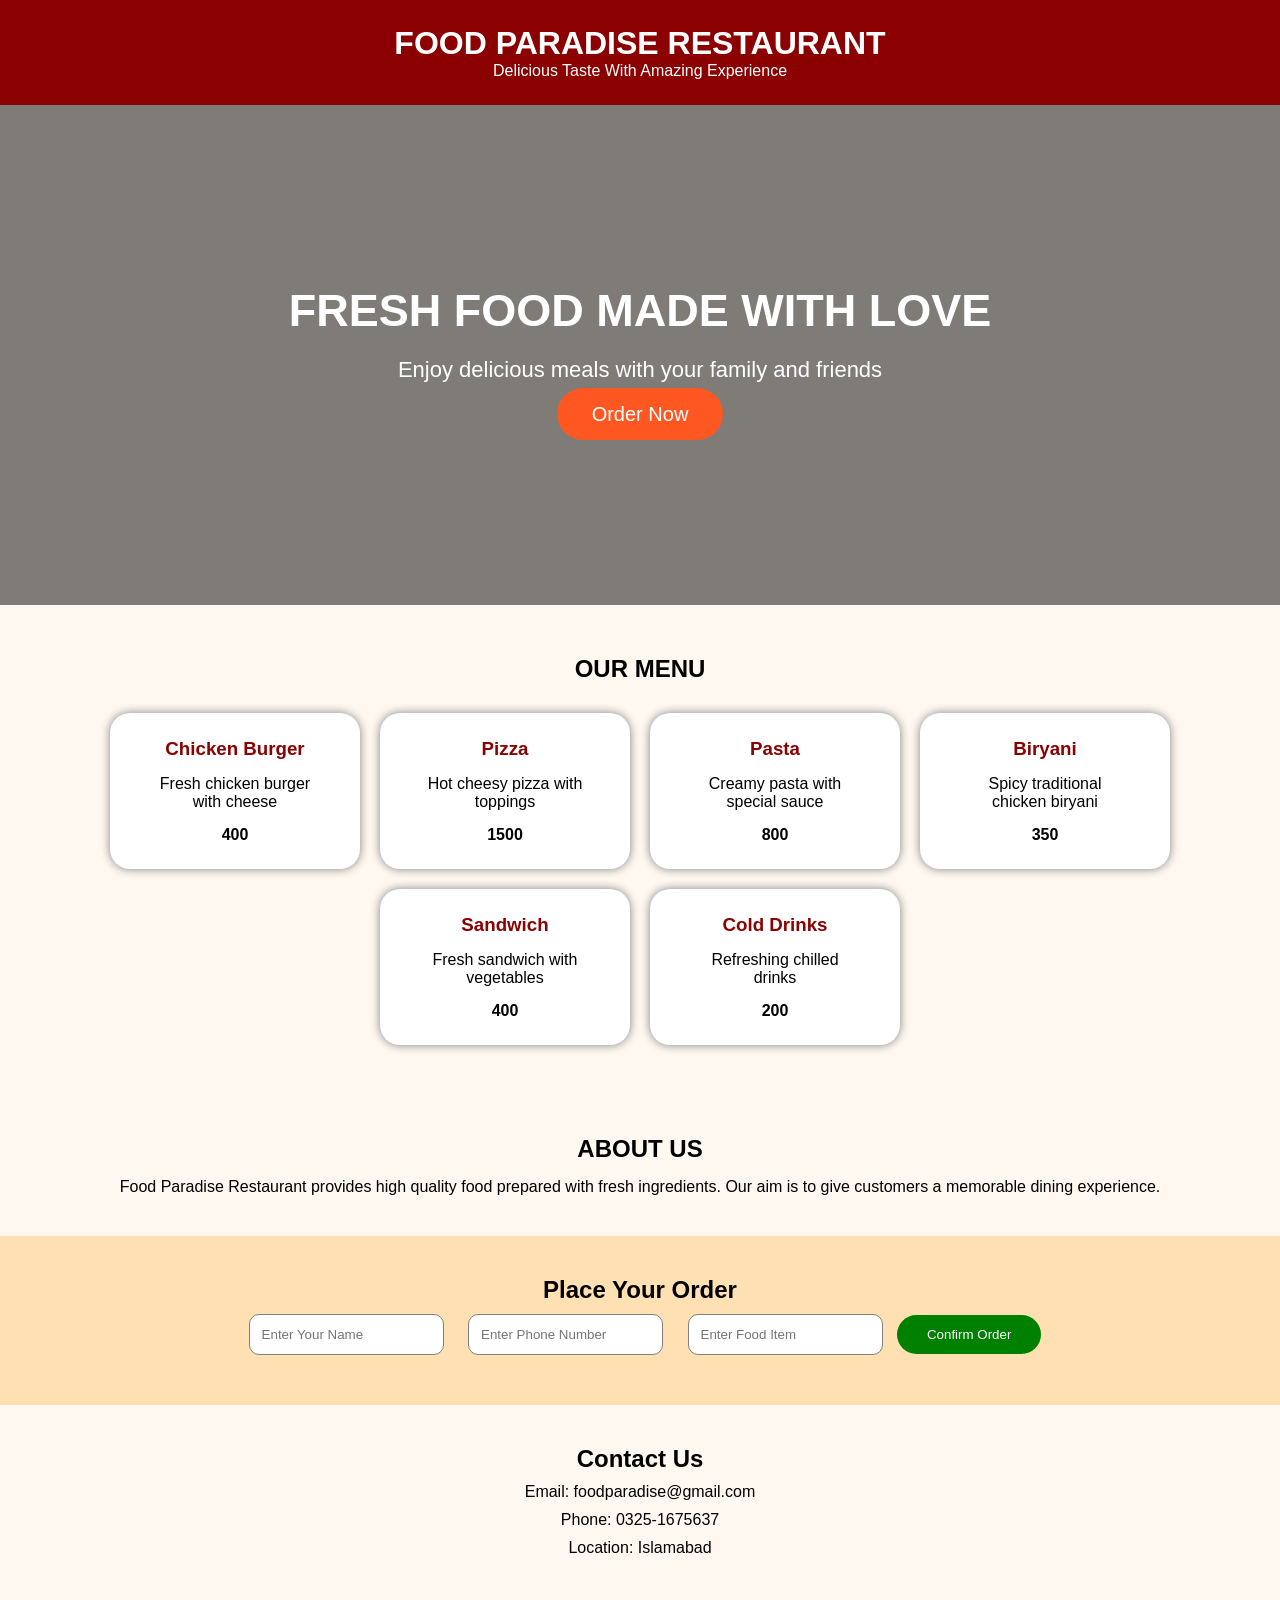
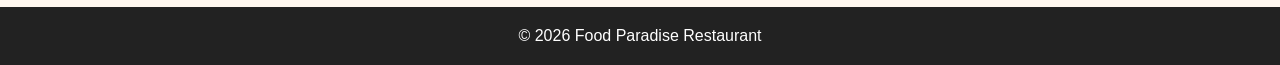
<file: index.html>
<!DOCTYPE html>
<html>
<head>
    <title>Food Paradise Restaurant</title>
    <link rel="stylesheet" href="../CSS/style.css"> 
</head>

<body>

<header>
    <h1>Food Paradise Restaurant</h1>
    <p>Delicious Taste With Amazing Experience</p>
</header>


<!-- Hero Section -->
<section class="hero">

    <div class="hero-content">
        <h2>Fresh Food Made With Love</h2>
        <p>Enjoy delicious meals with your family and friends</p>

        <a href="#order" class="btn">Order Now</a>
    </div>

</section>



<!-- Menu Section -->
<section class="menu">

<h2>Our Menu</h2>

<div class="menu-container">

<div class="card">
<h3>Chicken Burger</h3>
<p>Fresh chicken burger with cheese</p>
<h4>400</h4>
</div>


<div class="card">
<h3>Pizza</h3>
<p>Hot cheesy pizza with toppings</p>
<h4>1500</h4>
</div>


<div class="card">
<h3>Pasta</h3>
<p>Creamy pasta with special sauce</p>
<h4>800</h4>
</div>


<div class="card">
<h3>Biryani</h3>
<p>Spicy traditional chicken biryani</p>
<h4>350</h4>
</div>


<div class="card">
<h3>Sandwich</h3>
<p>Fresh sandwich with vegetables</p>
<h4>400</h4>
</div>


<div class="card">
<h3>Cold Drinks</h3>
<p>Refreshing chilled drinks</p>
<h4>200</h4>
</div>


</div>

</section>



<!-- About Section -->
<section class="about">

<h2>About Us</h2>

<p>
Food Paradise Restaurant provides high quality food
prepared with fresh ingredients. Our aim is to give
customers a memorable dining experience.
</p>

</section>




<!-- Order Section -->
<section id="order" class="order">

<h2>Place Your Order</h2>

<input type="text" placeholder="Enter Your Name">

<input type="text" placeholder="Enter Phone Number">

<input type="text" placeholder="Enter Food Item">

<button>Confirm Order</button>

</section>




<!-- Contact Section -->
<section class="contact">

<h2>Contact Us</h2>

<p>Email: foodparadise@gmail.com</p>
<p>Phone: 0325-1675637</p>
<p>Location: Islamabad</p>

</section>



<footer>
<p>© 2026 Food Paradise Restaurant</p>
</footer>


</body>
</html>
</file>
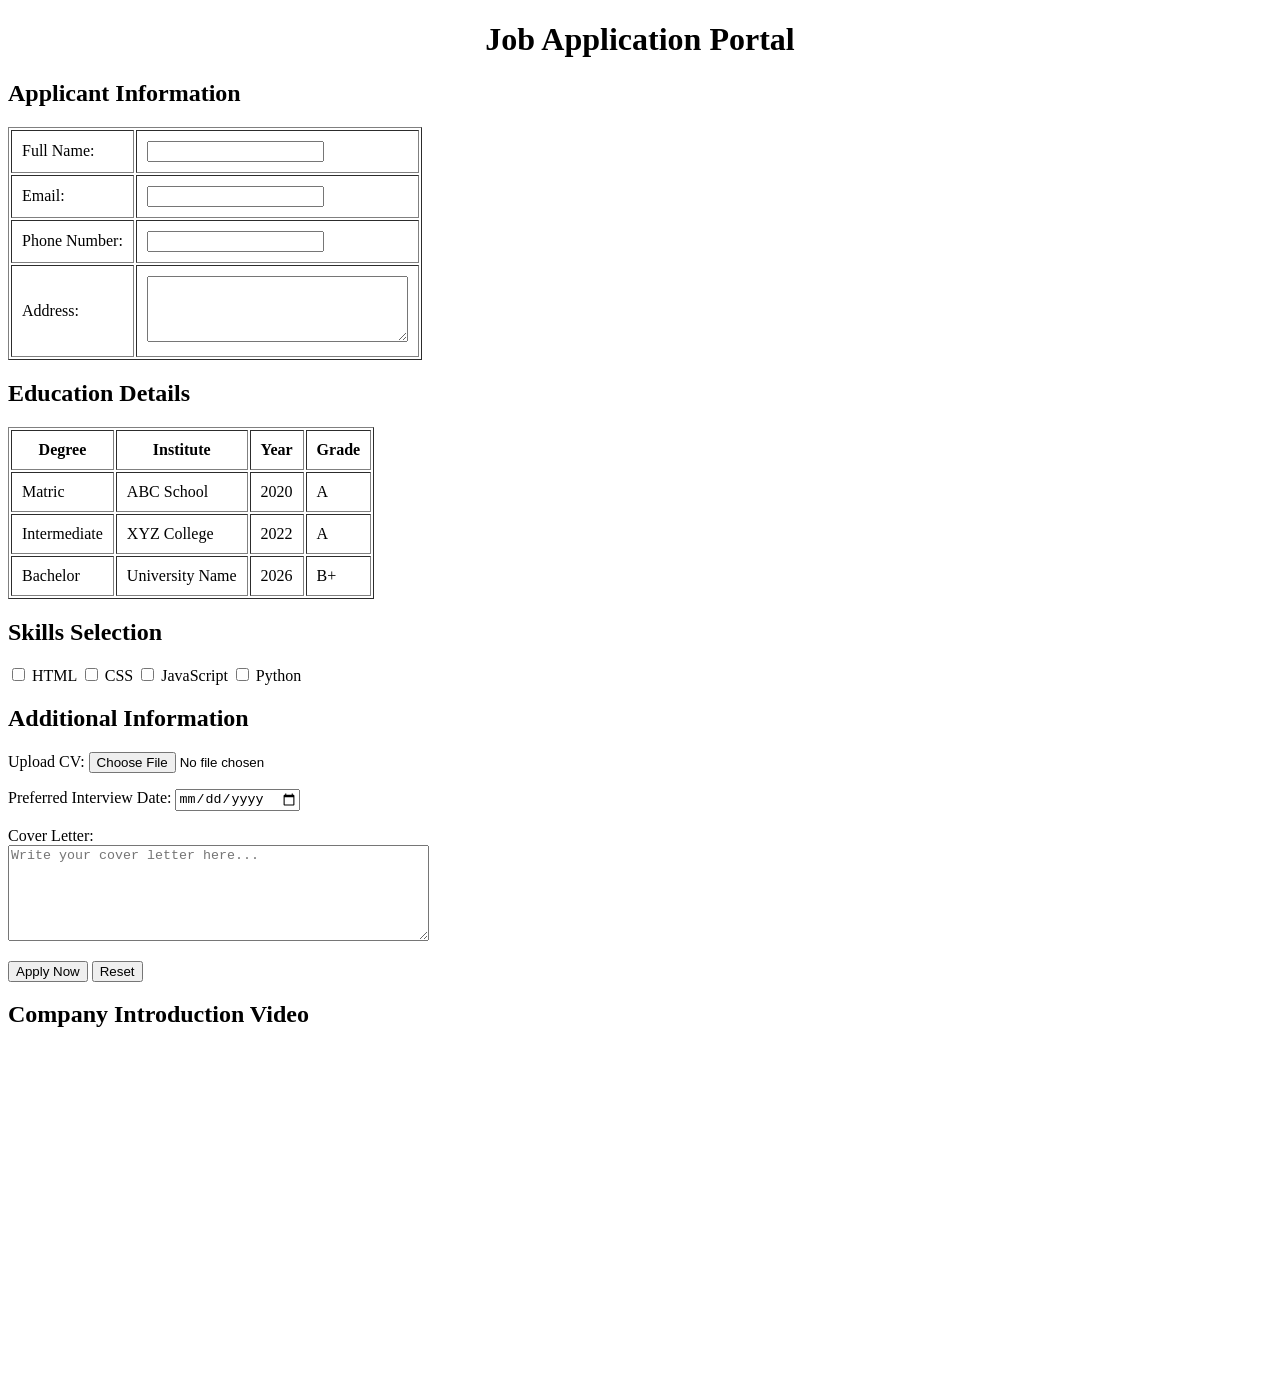
<file: html/Job Application Portal.html>
<!DOCTYPE html>
<html lang="en">
<head>
    <meta charset="UTF-8">
    <meta name="viewport" content="width=device-width, initial-scale=1.0">
    <title>Job Application Portal</title>
</head>

<body>

    <h1 align="center">Job Application Portal</h1>

    <form>

        <h2>Applicant Information</h2>

        <table border="1" cellpadding="10">

            <tr>
                <td><label for="name">Full Name:</label></td>
                <td><input type="text" id="name" name="name"></td>
            </tr>

            <tr>
                <td><label for="email">Email:</label></td>
                <td><input type="email" id="email" name="email"></td>
            </tr>

            <tr>
                <td><label for="phone">Phone Number:</label></td>
                <td><input type="tel" id="phone" name="phone"></td>
            </tr>

            <tr>
                <td><label for="address">Address:</label></td>
                <td>
                    <textarea id="address" rows="4" cols="30"></textarea>
                </td>
            </tr>

        </table>


        <h2>Education Details</h2>

        <table border="1" cellpadding="10">

            <tr>
                <th>Degree</th>
                <th>Institute</th>
                <th>Year</th>
                <th>Grade</th>
            </tr>

            <tr>
                <td>Matric</td>
                <td>ABC School</td>
                <td>2020</td>
                <td>A</td>
            </tr>

            <tr>
                <td>Intermediate</td>
                <td>XYZ College</td>
                <td>2022</td>
                <td>A</td>
            </tr>

            <tr>
                <td>Bachelor</td>
                <td>University Name</td>
                <td>2026</td>
                <td>B+</td>
            </tr>

        </table>


        <h2>Skills Selection</h2>

        <input type="checkbox" id="html" name="skills">
        <label for="html">HTML</label>

        <input type="checkbox" id="css" name="skills">
        <label for="css">CSS</label>

        <input type="checkbox" id="js" name="skills">
        <label for="js">JavaScript</label>

        <input type="checkbox" id="python" name="skills">
        <label for="python">Python</label>


        <h2>Additional Information</h2>

        <p>
            <label for="cv">Upload CV:</label>
            <input type="file" id="cv" name="cv">
        </p>

        <p>
            <label for="date">Preferred Interview Date:</label>
            <input type="date" id="date" name="date">
        </p>


        <p>
            <label for="cover">Cover Letter:</label><br>
            <textarea id="cover" rows="6" cols="50"
            placeholder="Write your cover letter here..."></textarea>
        </p>


        <input type="submit" value="Apply Now">
        <input type="reset" value="Reset">


    </form>


    <h2>Company Introduction Video</h2>

    <iframe width="560" height="315"
    src="https://www.youtube.com/embed/dQw4w9WgXcQ"
    title="Company Introduction Video"
    frameborder="0"
    allowfullscreen>
    </iframe>


</body>
</html>
</file>
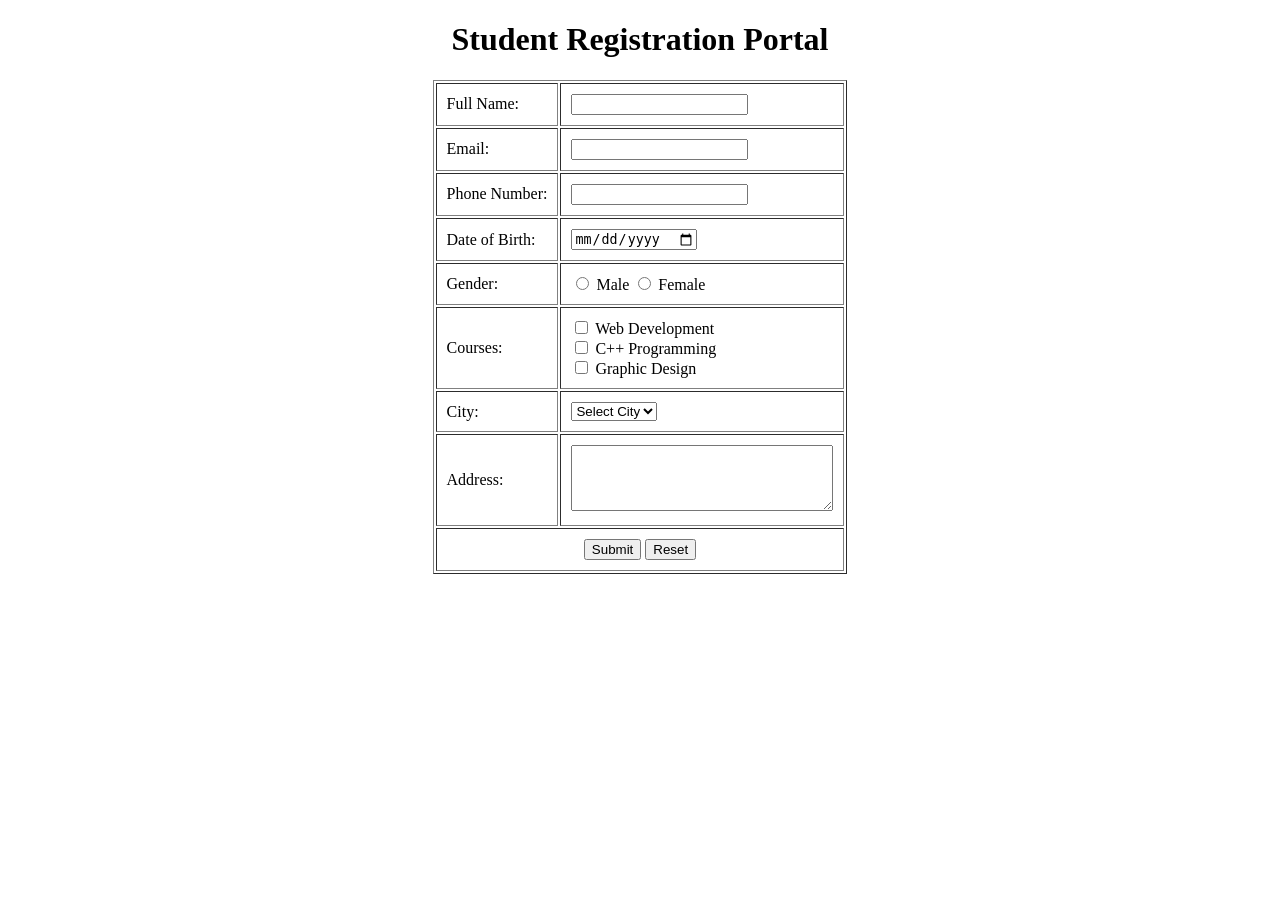
<file: html/Student Registration Portal.html>
<!DOCTYPE html>
<html lang="en">
<head>
    <meta charset="UTF-8">
    <meta name="viewport" content="width=device-width, initial-scale=1.0">
    <title>Student Registration Portal</title>
</head>

<body>

    <h1 align="center">Student Registration Portal</h1>

    <form>

        <table border="1" align="center" cellpadding="10">

            <tr>
                <td><label for="name">Full Name:</label></td>
                <td>
                    <input type="text" id="name" name="name" required>
                </td>
            </tr>

            <tr>
                <td><label for="email">Email:</label></td>
                <td>
                    <input type="email" id="email" name="email" required>
                </td>
            </tr>

            <tr>
                <td><label for="phone">Phone Number:</label></td>
                <td>
                    <input type="tel" id="phone" name="phone">
                </td>
            </tr>

            <tr>
                <td><label for="dob">Date of Birth:</label></td>
                <td>
                    <input type="date" id="dob" name="dob">
                </td>
            </tr>

            <tr>
                <td>Gender:</td>
                <td>
                    <input type="radio" id="male" name="gender" value="Male">
                    <label for="male">Male</label>

                    <input type="radio" id="female" name="gender" value="Female">
                    <label for="female">Female</label>
                </td>
            </tr>

            <tr>
                <td>Courses:</td>
                <td>
                    <input type="checkbox" id="web" name="course" value="Web Development">
                    <label for="web">Web Development</label><br>

                    <input type="checkbox" id="python" name="course" value="Python">
                    <label for="C++">C++ Programming</label><br>

                    <input type="checkbox" id="graphic" name="course" value="Graphic Design">
                    <label for="graphic">Graphic Design</label>
                </td>
            </tr>

            <tr>
                <td><label for="city">City:</label></td>
                <td>
                    <select id="city" name="city">
                        <option value="">Select City</option>
                        <option value="Islamabad">Islamabad</option>
                        <option value="Lahore">Lahore</option>
                        <option value="Karachi">Karachi</option>
                        <option value="Peshawar">Peshawar</option>
                    </select>
                </td>
            </tr>

            <tr>
                <td><label for="address">Address:</label></td>
                <td>
                    <textarea id="address" name="address" rows="4" cols="30"></textarea>
                </td>
            </tr>

            <tr>
                <td colspan="2" align="center">
                    <input type="submit" value="Submit">
                    <input type="reset" value="Reset">
                </td>
            </tr>

        </table>

    </form>

</body>
</html>
</file>
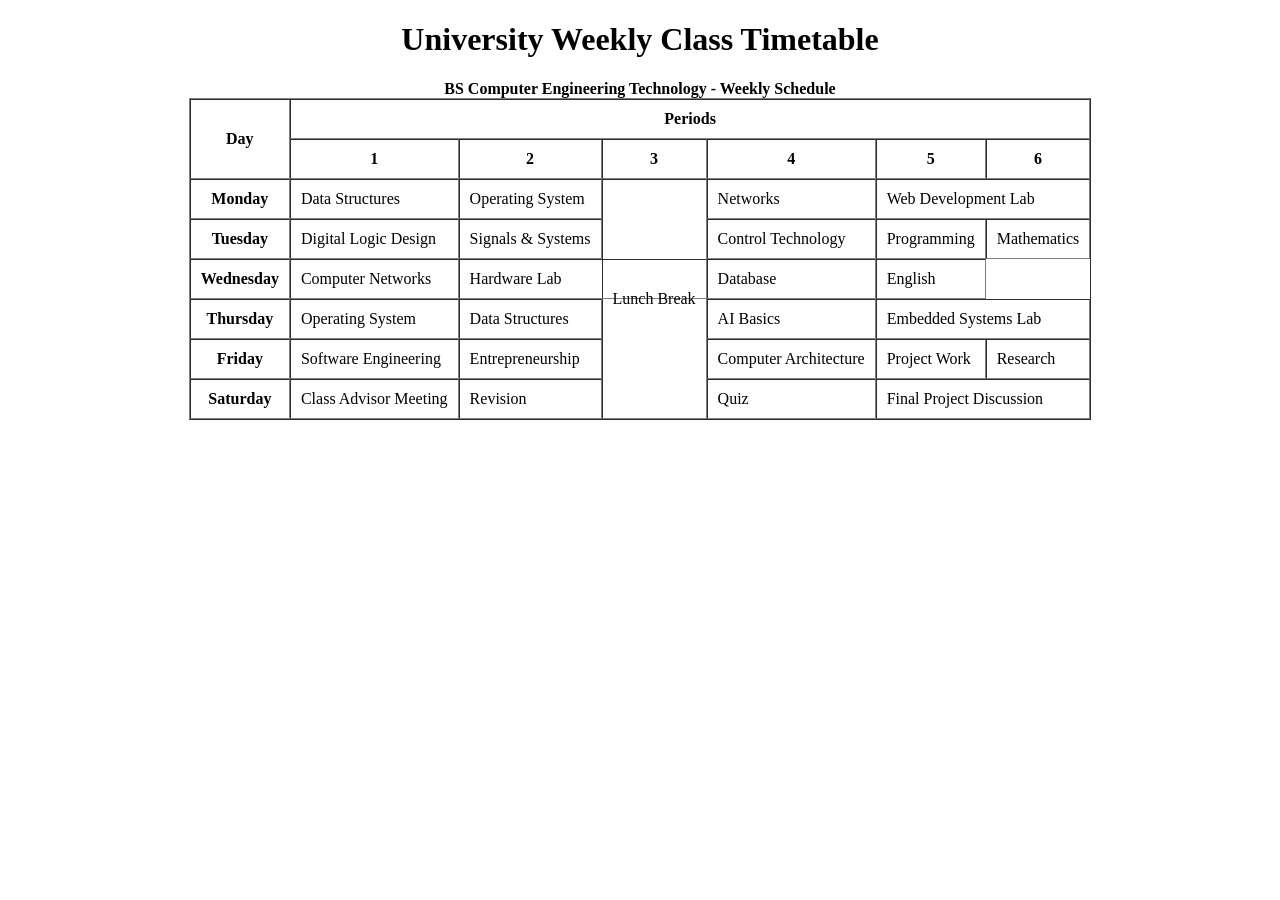
<file: html/University Timetable.html>
<!DOCTYPE html>
<html lang="en">
<head>
    <meta charset="UTF-8">
    <meta name="viewport" content="width=device-width, initial-scale=1.0">
    <title>University Timetable</title>
</head>

<body>

    <h1 align="center">University Weekly Class Timetable</h1>

    <table border="1" align="center" cellpadding="10" cellspacing="0">

        <caption><b>BS Computer Engineering Technology - Weekly Schedule</b></caption>

        <tr>
            <th rowspan="2">Day</th>
            <th colspan="6">Periods</th>
        </tr>

        <tr>
            <th>1</th>
            <th>2</th>
            <th>3</th>
            <th>4</th>
            <th>5</th>
            <th>6</th>
        </tr>

        <tr>
            <th>Monday</th>
            <td>Data Structures</td>
            <td>Operating System</td>
            <td rowspan="6">Lunch Break</td>
            <td>Networks</td>
            <td colspan="2">Web Development Lab</td>
        </tr>

        <tr>
            <th>Tuesday</th>
            <td>Digital Logic Design</td>
            <td>Signals & Systems</td>
            <td>Control Technology</td>
            <td>Programming</td>
            <td>Mathematics</td>
        </tr>

        <tr>
            <th>Wednesday</th>
            <td>Computer Networks</td>
            <td colspan="2">Hardware Lab</td>
            <td>Database</td>
            <td>English</td>
        </tr>

        <tr>
            <th>Thursday</th>
            <td>Operating System</td>
            <td>Data Structures</td>
            <td>AI Basics</td>
            <td colspan="2">Embedded Systems Lab</td>
        </tr>

        <tr>
            <th>Friday</th>
            <td>Software Engineering</td>
            <td>Entrepreneurship</td>
            <td>Computer Architecture</td>
            <td>Project Work</td>
            <td>Research</td>
        </tr>

        <tr>
            <th>Saturday</th>
            <td rowspan="2">Class Advisor Meeting</td>
            <td>Revision</td>
            <td>Quiz</td>
            <td colspan="2">Final Project Discussion</td>
        </tr>

    </table>

</body>
</html>
</file>
<file: CSS/style.css>
*{
    margin:0;
    padding:0;
    box-sizing:border-box;
}


body{

    font-family:Arial, sans-serif;
    background:#fff8f0;

}



/* Header */

header{

    background:#8B0000;
    color:white;
    text-align:center;
    padding:25px;

}


header h1{

    text-transform:uppercase;

}


header p{

    text-transform:capitalize;

}



/* Hero Background Image */

.hero{

    height:500px;

    background-image:
    linear-gradient(
    rgba(0,0,0,0.5),
    rgba(0,0,0,0.5)
    ),
    url("https://images.unsplash.com/photo-1517248135467-4c7edcad34c4");

    background-size:cover;

    background-position:center;

    display:flex;

    justify-content:center;

    align-items:center;

    text-align:center;

}



.hero-content{

    color:white;

}



.hero h2{

    font-size:45px;

    text-transform:uppercase;

}



.hero p{

    font-size:22px;

    margin:20px;

}



.btn{

    background:#ff5722;

    color:white;

    padding:15px 35px;

    border-radius:30px;

    text-decoration:none;

    font-size:20px;

}



.btn:hover{

    background:#e64a19;

}





/* Menu */

.menu{

    padding:50px;

    text-align:center;

}



.menu h2{

    text-transform:uppercase;

    margin-bottom:30px;

}



.menu-container{

    display:flex;

    flex-wrap:wrap;

    justify-content:center;

    gap:20px;

}



.card{

    background:white;

    width:250px;

    padding:25px;

    border-radius:20px;

    box-shadow:0 0 10px gray;

}



.card h3{

    color:#8B0000;

    text-transform:capitalize;

}



.card p{

    margin:15px;

}





/* About */

.about{

    padding:40px;

    text-align:center;

}



.about h2{

    text-transform:uppercase;

    margin-bottom:15px;

}





/* Order */

.order{

    background:#ffe0b2;

    padding:40px;

    text-align:center;

}



.order input{

    padding:12px;

    margin:10px;

    border-radius:10px;

    border:1px solid gray;

}



button{

    background:green;

    color:white;

    padding:12px 30px;

    border:none;

    border-radius:25px;

}



button:hover{

    background:darkgreen;

}





/* Contact */

.contact{

    padding:40px;

    text-align:center;

}



.contact p{

    margin:10px;

}




footer{

    background:#222;

    color:white;

    text-align:center;

    padding:20px;

}
</file>
